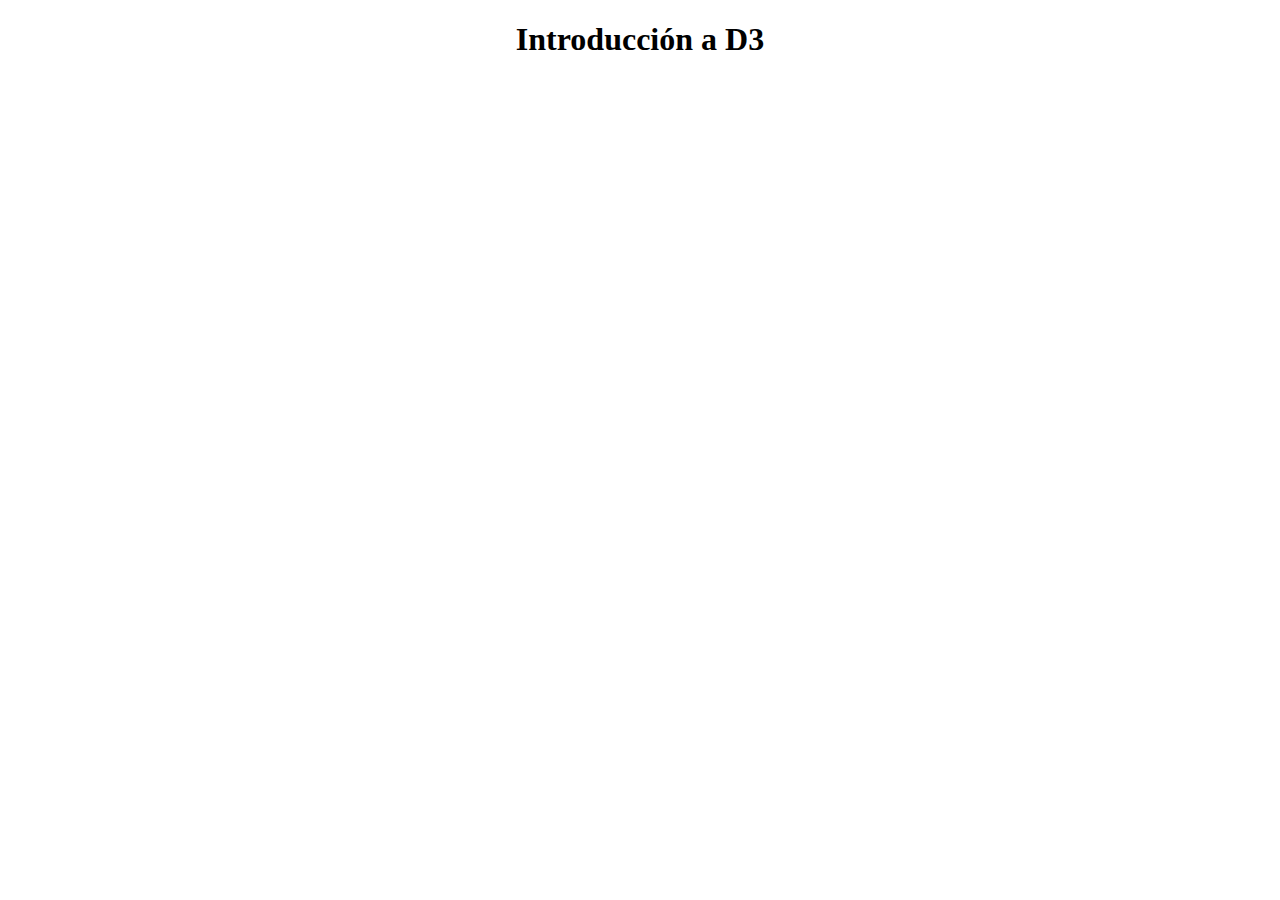
<file: ayudantias/ayudantia03/index.html>
<!DOCTYPE html>
<html lang="en">
<head>
    <meta charset="UTF-8">
    <meta name="viewport" content="width=device-width, initial-scale=1.0">
    <meta http-equiv="X-UA-Compatible" content="ie=edge">
    <link href='src/css/style.css' rel='stylesheet'>
    <script src='https://d3js.org/d3.v5.min.js' charset='utf-8'></script> <!-- Load D3 Library (js) V5 -->
    <meta http-equiv="Cache-control" content="no-cache">
    <title>Introducción a D3</title>
</head>
    <body>
        <h1 id='d3-header'>Introducción a D3</h1>
        <p id="select-this"></p>

        <script src="src/js/snippet1.js"></script> <!-- Cambiar por el snippet correspondiente -->
    </body>
</html>
</file>
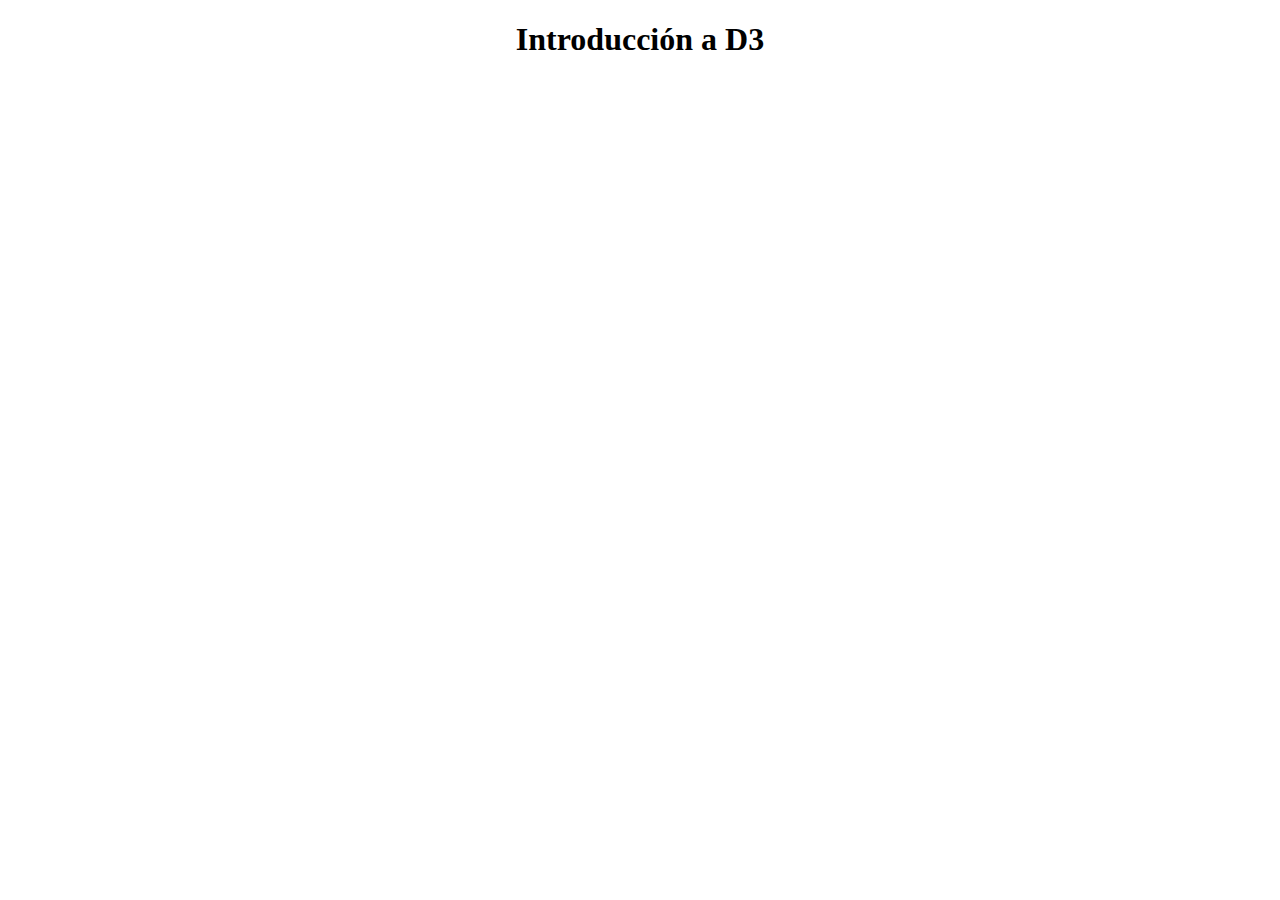
<file: ayudantias/ayudantia04/index.html>
<!DOCTYPE html>
<html lang="en">
<head>
    <meta charset="UTF-8">
    <meta name="viewport" content="width=device-width, initial-scale=1.0">
    <meta http-equiv="X-UA-Compatible" content="ie=edge">
    <link href='src/css/style.css' rel='stylesheet'>
    <script src='https://d3js.org/d3.v5.min.js' charset='utf-8'></script> <!-- Load D3 Library (js) V5 -->
    <meta http-equiv="Cache-control" content="no-cache">
    <title>Introducción a D3</title>
</head>
    <body>
        <h1 id='d3-header'>Introducción a D3</h1>
        <p id="select-this"></p>

        <script src="src/js/iris.js"></script>
        <!-- <script src="src/js/scatterplot.js"></script> -->
    </body>
</html>
</file>
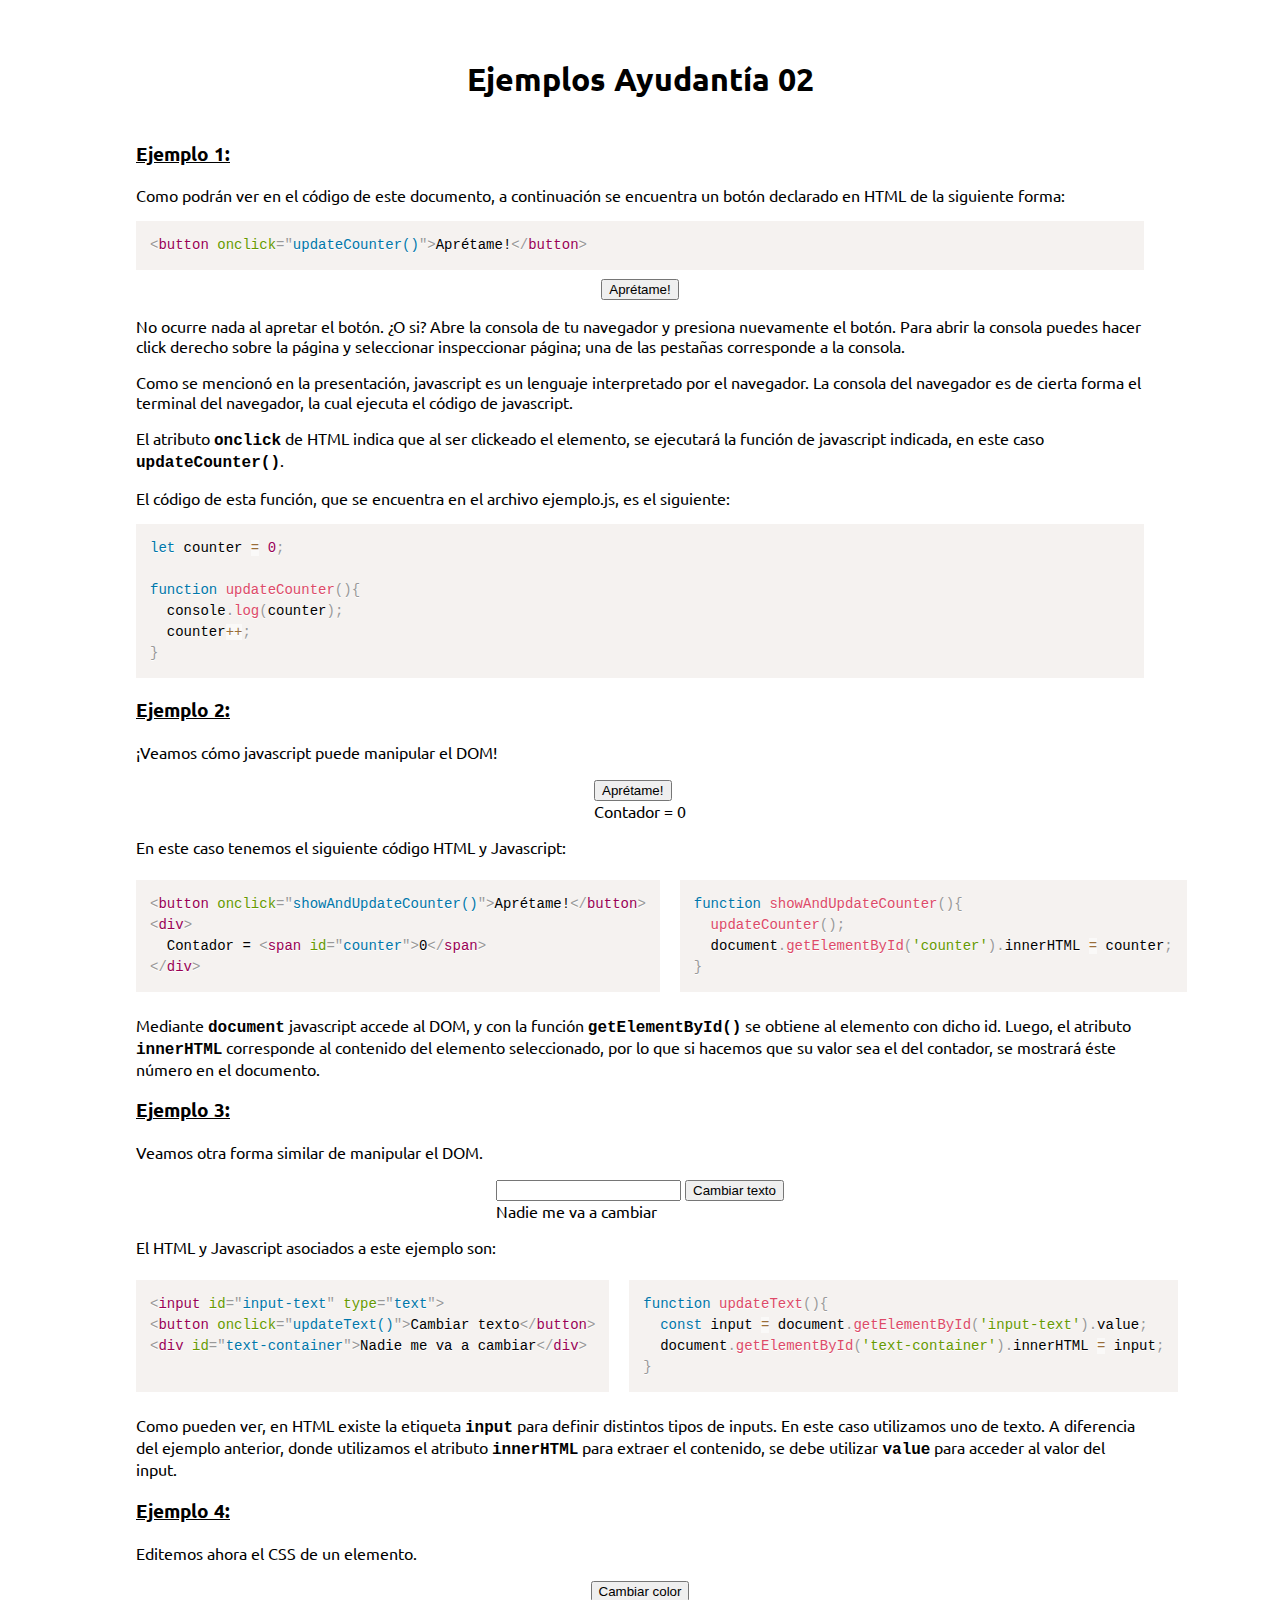
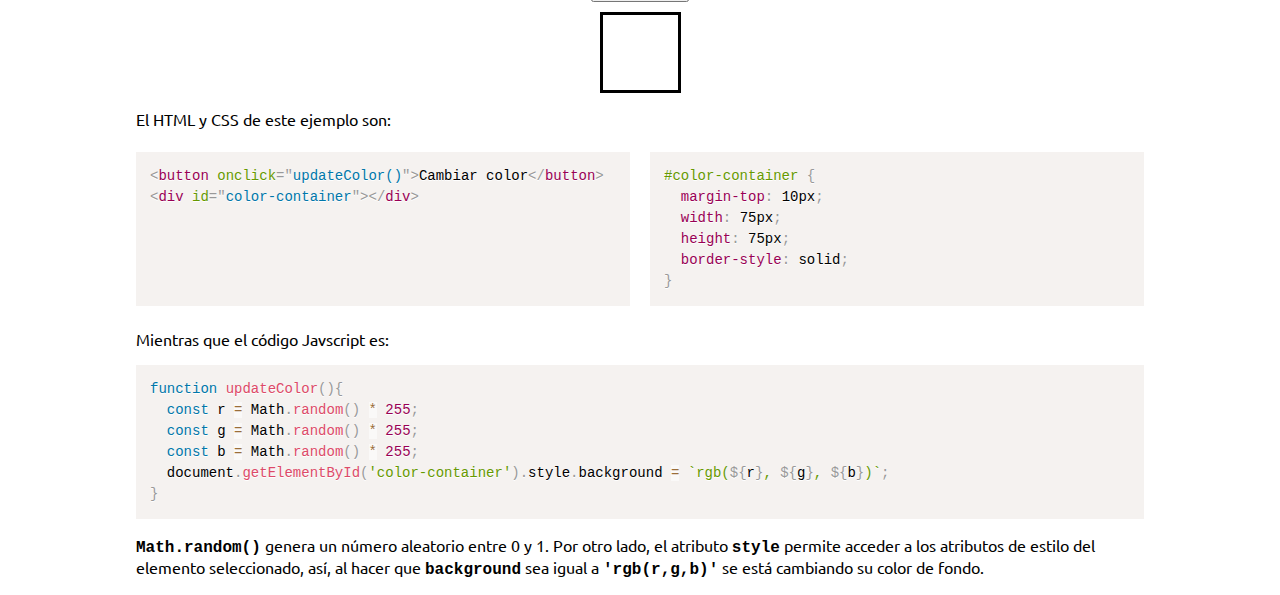
<file: ayudantias/ayudantia02/ejemplo.html>
<!DOCTYPE html>
<html lang="en">
<head>
  <meta charset="UTF-8">
  <meta name="viewport" content="width=device-width, initial-scale=1.0">
  <meta http-equiv="X-UA-Compatible" content="ie=edge">
  <title>Ejemplos de Javascript</title>
  <link rel="stylesheet" type="text/css" href="//fonts.googleapis.com/css?family=Ubuntu" />
  <link href="./assets/prism.css" rel="stylesheet"/>
  <link href="./assets/style.css" rel="stylesheet"/>
</head>
<body>
  <div id="container">
    <div class="title">
      <h1>Ejemplos Ayudantía 02</h1>
    </div>

    <div class="ejemplo">
      <h3>Ejemplo 1:</h3>
      <p>
        Como podrán ver en el código de este documento, a continuación
        se encuentra un botón declarado en HTML de la siguiente forma:
      </p>
      <pre><code class="language-markup">&lt;button onclick="updateCounter()">Aprétame!&lt;/button></code></pre>
      <div class="horizontally-centered">
        <div>
          <button onclick="updateCounter()">Aprétame!</button>
        </div>
      </div>
      <p>
        No ocurre nada al apretar el botón. ¿O si? Abre la consola de 
        tu navegador y presiona nuevamente el botón. Para abrir la consola
        puedes hacer click derecho sobre la página y seleccionar inspeccionar página;
        una de las pestañas corresponde a la consola.
      </p>
      <p>
        Como se mencionó en la presentación, javascript es un lenguaje
        interpretado por el navegador. La consola del navegador
        es de cierta forma el terminal del navegador, la cual ejecuta
        el código de javascript.
      </p>
      <p>
        El atributo <span class="code">onclick</span> de HTML indica
        que al ser clickeado el elemento, se ejecutará la función
        de javascript indicada, en este caso <span class="code">updateCounter()</span>.
      </p>
      <p>
        El código de esta función, que se encuentra en el archivo <span classs="code">ejemplo.js</span>,
        es el siguiente:
      </p>
      <pre><code class="language-javascript">let counter = 0;

function updateCounter(){
  console.log(counter);
  counter++;
}</code></pre>
    </div>

    <div class="ejemplo">
      <h3>Ejemplo 2:</h3>
      <p>¡Veamos cómo javascript puede manipular el DOM!</p>
      <div class="horizontally-centered">
        <div>
          <button onclick="showAndUpdateCounter()">Aprétame!</button>
          <div>
            Contador = <span id="counter">0</span>
          </div>
        </div>
      </div>
      <p>En este caso tenemos el siguiente código HTML y Javascript:</p>
      <div class="split">
        <div class="left">
          <pre><code class="language-markup">&lt;button onclick="showAndUpdateCounter()">Aprétame!&lt;/button>
&lt;div>
  Contador = &lt;span id="counter">0&lt;/span>
&lt;/div></code></pre>
        </div>
        <div class="right">
            <pre><code class="language-javascript">function showAndUpdateCounter(){
  updateCounter();
  document.getElementById('counter').innerHTML = counter;
}</code></pre>
        </div>
      </div>
      <p>Mediante <span class="code">document</span> javascript accede al DOM,
      y con la función <span class="code">getElementById()</span> se obtiene
      al elemento con dicho id. Luego, el atributo <span class="code">innerHTML</span>
      corresponde al contenido del elemento seleccionado, por lo que si
      hacemos que su valor sea el del contador, se mostrará éste número en el 
      documento.</p>
    </div>

    <div class="ejemplo">
      <h3>Ejemplo 3:</h3>
      <p>Veamos otra forma similar de manipular el DOM.</p>
      <div class="horizontally-centered">
        <div>
          <input id="input-text" type="text">
          <button onclick="updateText()">Cambiar texto</button>
          <div id="text-container">Nadie me va a cambiar</div>
        </div>
      </div>
      <p>El HTML y Javascript asociados a este ejemplo son:</p>
      <div class="split">
        <div class="left">
            <pre><code class="language-markup">&lt;input id="input-text" type="text">
&lt;button onclick="updateText()">Cambiar texto&lt;/button>
&lt;div id="text-container">Nadie me va a cambiar&lt;/div>

</code></pre>
        </div>
        <div class="right">
          <pre><code class="language-javascript">function updateText(){
  const input = document.getElementById('input-text').value;
  document.getElementById('text-container').innerHTML = input;
}</code></pre>
        </div>
      </div>
      <p>Como pueden ver, en HTML existe la etiqueta <span class="code">input</span>
      para definir distintos tipos de inputs. En este caso utilizamos uno de texto.
      A diferencia del ejemplo anterior, donde utilizamos el atributo 
      <span class="code">innerHTML</span> para extraer el contenido, se debe
      utilizar <span class="code">value</span> para acceder al valor del input.
      </p>
    </div>

    <div class="ejemplo">
      <h3>Ejemplo 4:</h3>
      <p>Editemos ahora el CSS de un elemento.</p>
      <div class="horizontally-centered">
        <div>
          <button onclick="updateColor()">Cambiar color</button>
        </div>
        <div id="color-container"></div>
      </div>
      <p>El HTML y CSS de este ejemplo son:</p>
      <div class="split">
        <div class="left">
          <pre><code class="language-markup">&lt;button onclick="updateColor()">Cambiar color&lt;/button>
&lt;div id="color-container">&lt;/div>




</code></pre>
        </div>
        <div class="right">
          <pre><code class="language-css">#color-container {
  margin-top: 10px;
  width: 75px;
  height: 75px;
  border-style: solid;
}</code></pre>
        </div>
      </div>
      <p>Mientras que el código Javscript es:</p>
      <pre><code class="language-javascript">function updateColor(){
  const r = Math.random() * 255;
  const g = Math.random() * 255;
  const b = Math.random() * 255;
  document.getElementById('color-container').style.background = `rgb(${r}, ${g}, ${b})`;
}</code></pre>
      <p><span class="code">Math.random()</span> genera un número aleatorio entre
      0 y 1. Por otro lado, el atributo <span class="code">style</span> permite
      acceder a los atributos de estilo del elemento seleccionado, así,
      al hacer que <span class="code">background</span> sea igual a 
      <span class="code">'rgb(r,g,b)'</span> se está cambiando su color
      de fondo.</p>
    </div>

  </div>
  <script src="ejemplo.js"></script>
  <script src="./assets/prism.js"></script>
</body>
</html>
</file>
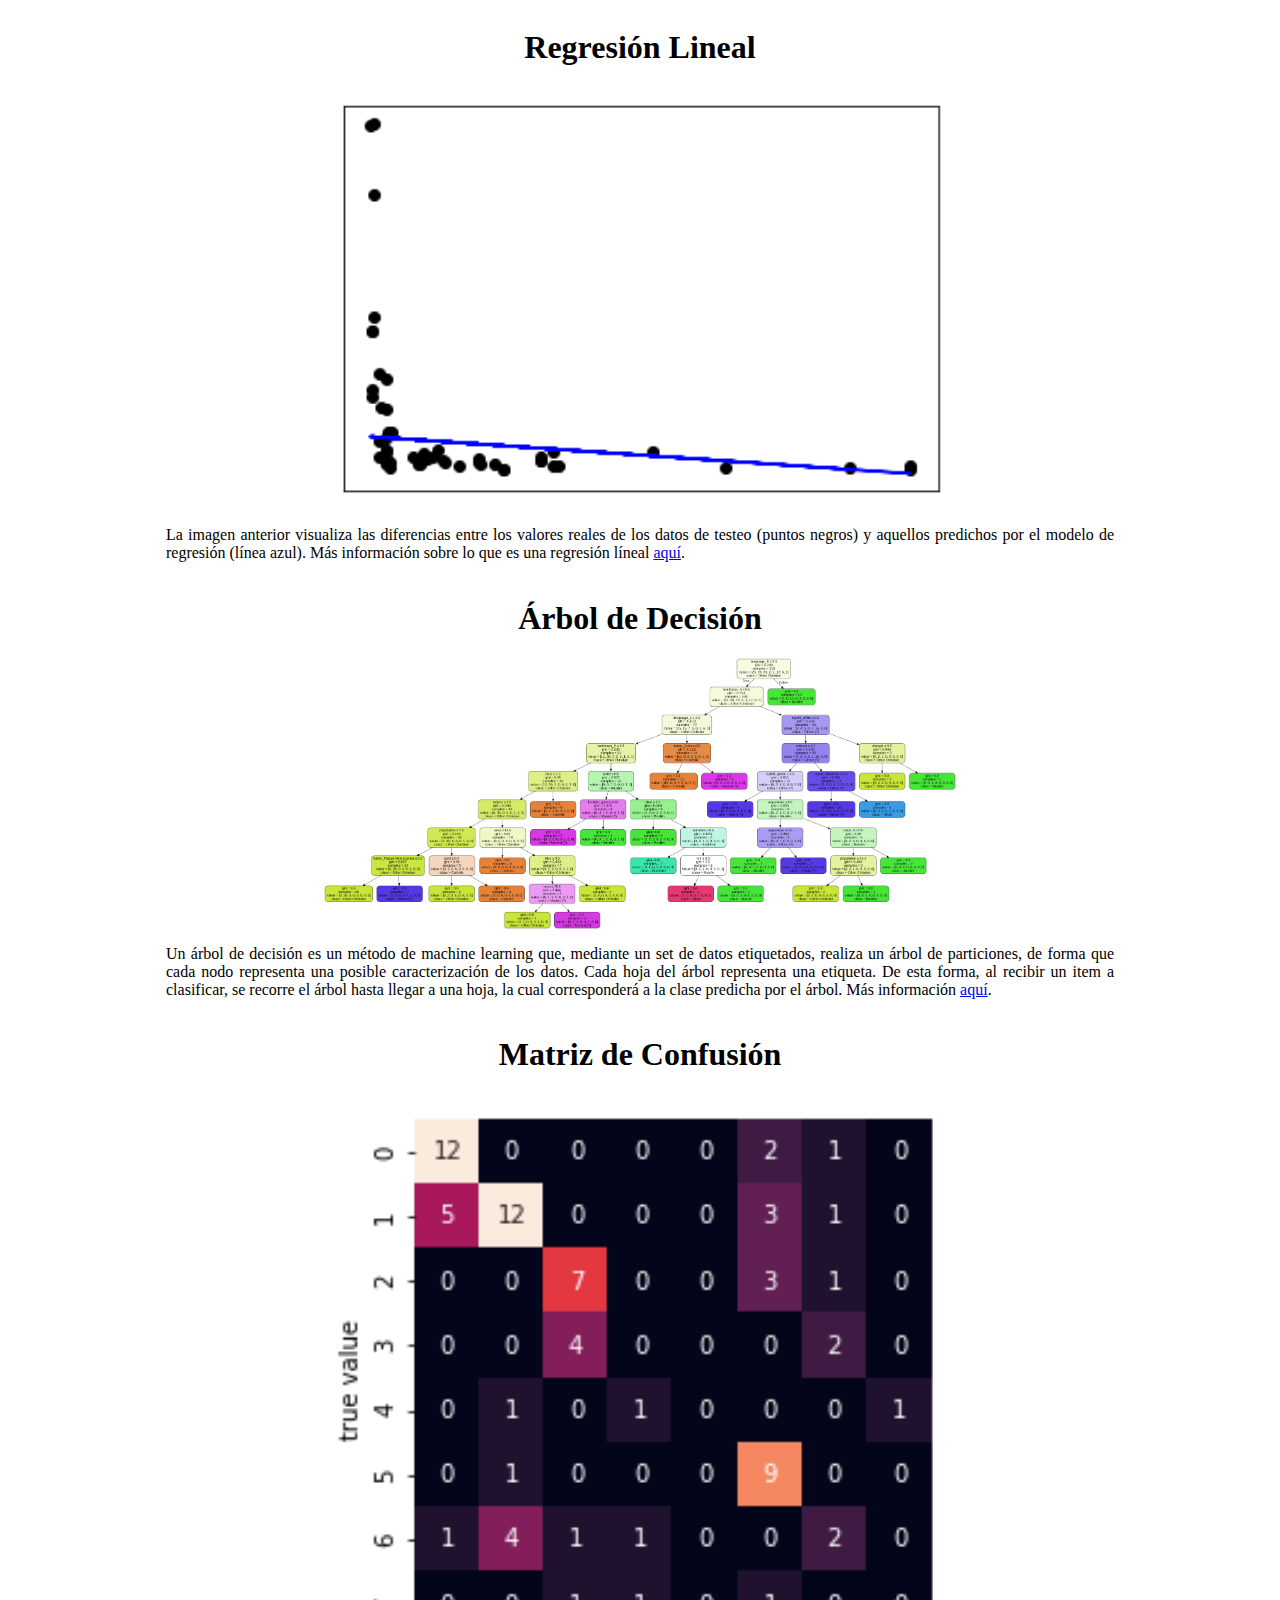
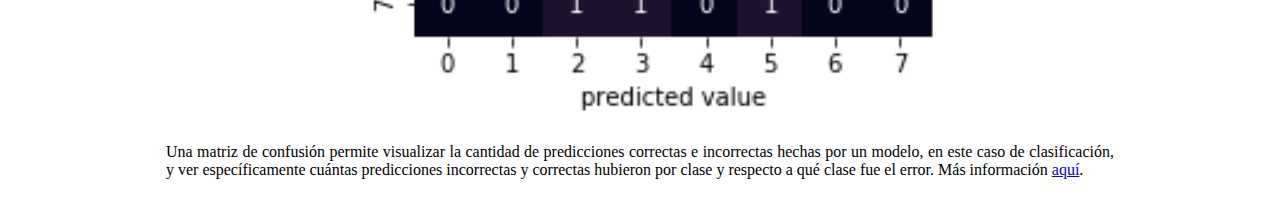
<file: ayudantias/ayudantia01/Solucion/template.html>
<!DOCTYPE html>
<html>
  <head>
    <title>Solución Ayudantía 1</title>
    <link href='style.css' rel='stylesheet'>
  </head>
  <body>
    <div class="centered">
      <h1>Regresión Lineal</h1>
      <img src="scatterplot.png">
      <p>
        La imagen anterior visualiza las diferencias entre los valores reales de los datos de testeo (puntos negros)
        y aquellos predichos por el modelo de regresión (línea azul). Más información sobre lo que es una regresión líneal <a href="https://es.wikipedia.org/wiki/Regresi%C3%B3n_lineal">aquí</a>.
      </p>
    </div>
    <div class="centered">
      <h1>Árbol de Decisión</h1>
      <img src="decision_tree.png">
      <p>
        Un árbol de decisión es un método de machine learning que, mediante un set de datos etiquetados, realiza un árbol
        de particiones, de forma que cada nodo representa una posible caracterización de los datos. Cada hoja del árbol 
        representa una etiqueta. De esta forma, al recibir un item a clasificar, se recorre el árbol hasta llegar a una hoja,
        la cual corresponderá a la clase predicha por el árbol. Más información <a href="https://es.wikipedia.org/wiki/%C3%81rbol_de_decisi%C3%B3n">aquí</a>.
      </p>
    </div>
    <div class="centered">
      <h1>Matriz de Confusión</h1>
      <img src="matrix.png">
      <p>
        Una matriz de confusión permite visualizar la cantidad de predicciones correctas e incorrectas hechas por un modelo, en este caso de clasificación,
        y ver específicamente cuántas predicciones incorrectas y correctas hubieron por clase y respecto a qué clase fue el error. Más información 
        <a href="https://es.wikipedia.org/wiki/Matriz_de_confusi%C3%B3n">aquí</a>.
      </p>
    </div>
  </body>
</html>
</file>
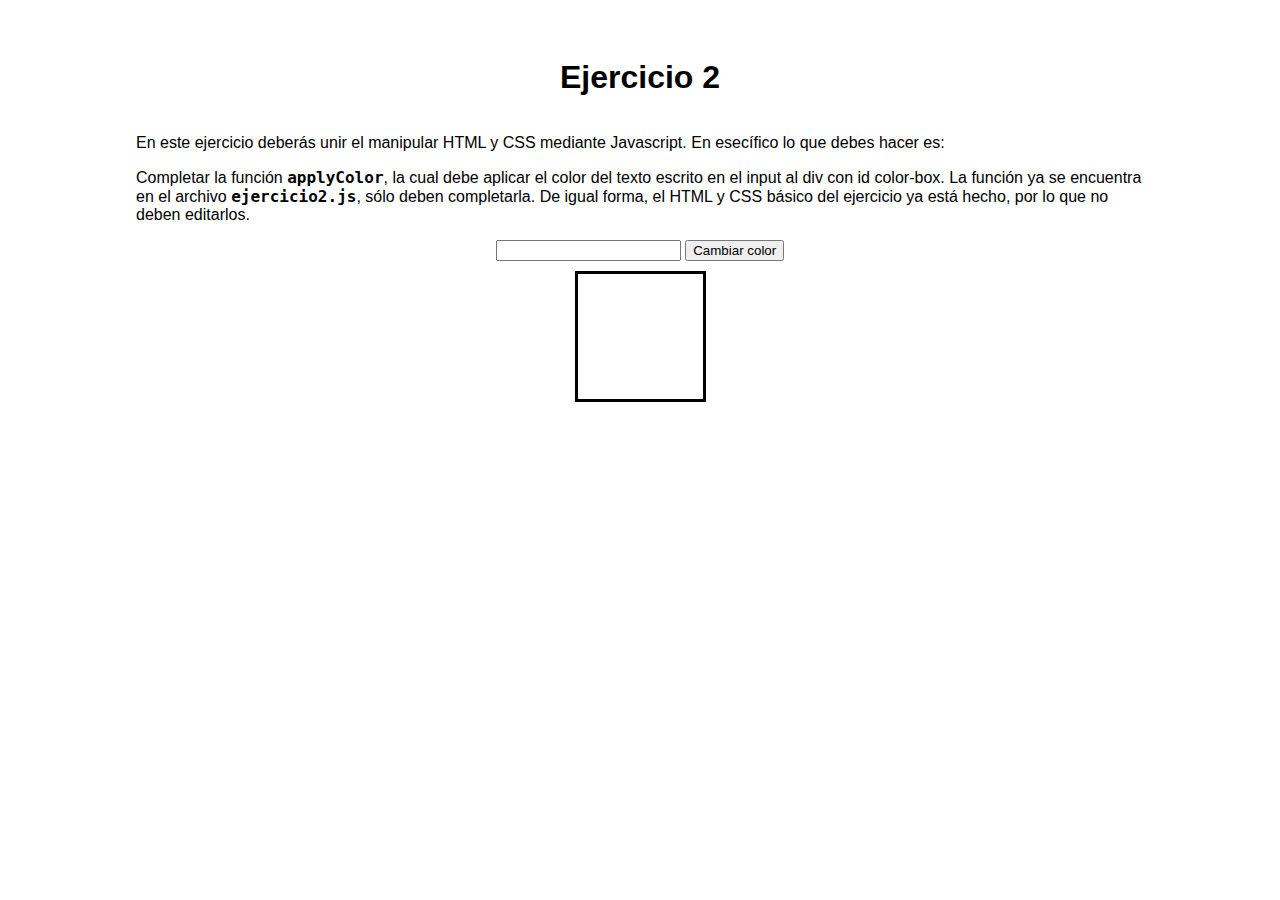
<file: ayudantias/ayudantia02/ejercicios/ejercicio2.html>
<!DOCTYPE html>
<html lang="en">
<head>
  <meta charset="UTF-8">
  <meta name="viewport" content="width=device-width, initial-scale=1.0">
  <meta http-equiv="X-UA-Compatible" content="ie=edge">
  <title>Ejercicio 2</title>
  <link href="../assets/style.css" rel="stylesheet"/>
</head>
<body>
  <div id="container">
    <div class="title">
      <h1>Ejercicio 2</h1>
    </div>
    <p>
      En este ejercicio deberás unir el manipular HTML y CSS mediante 
      Javascript. En esecífico lo que debes hacer es:
    </p>
    <p>
      Completar la función <span class="code">applyColor</span>, la cual
      debe aplicar el color del texto escrito en el input al <span class="class">div</span>
      con id <span class="class">color-box</span>. La función ya se encuentra 
      en el archivo <span class="code">ejercicio2.js</span>, sólo deben completarla.
      De igual forma, el HTML y CSS básico del ejercicio ya está hecho, por
      lo que no deben editarlos.
    </p>

    <div class="horizontally-centered">
      <div>
        <input id="input-text" type="text">
        <button onclick="applyColor()">Cambiar color</button>
      </div>
      <div id="color-box"></div>
    </div>

    <script src="ejercicio2.js"></script>

  </div>
</body>
</html>
</file>
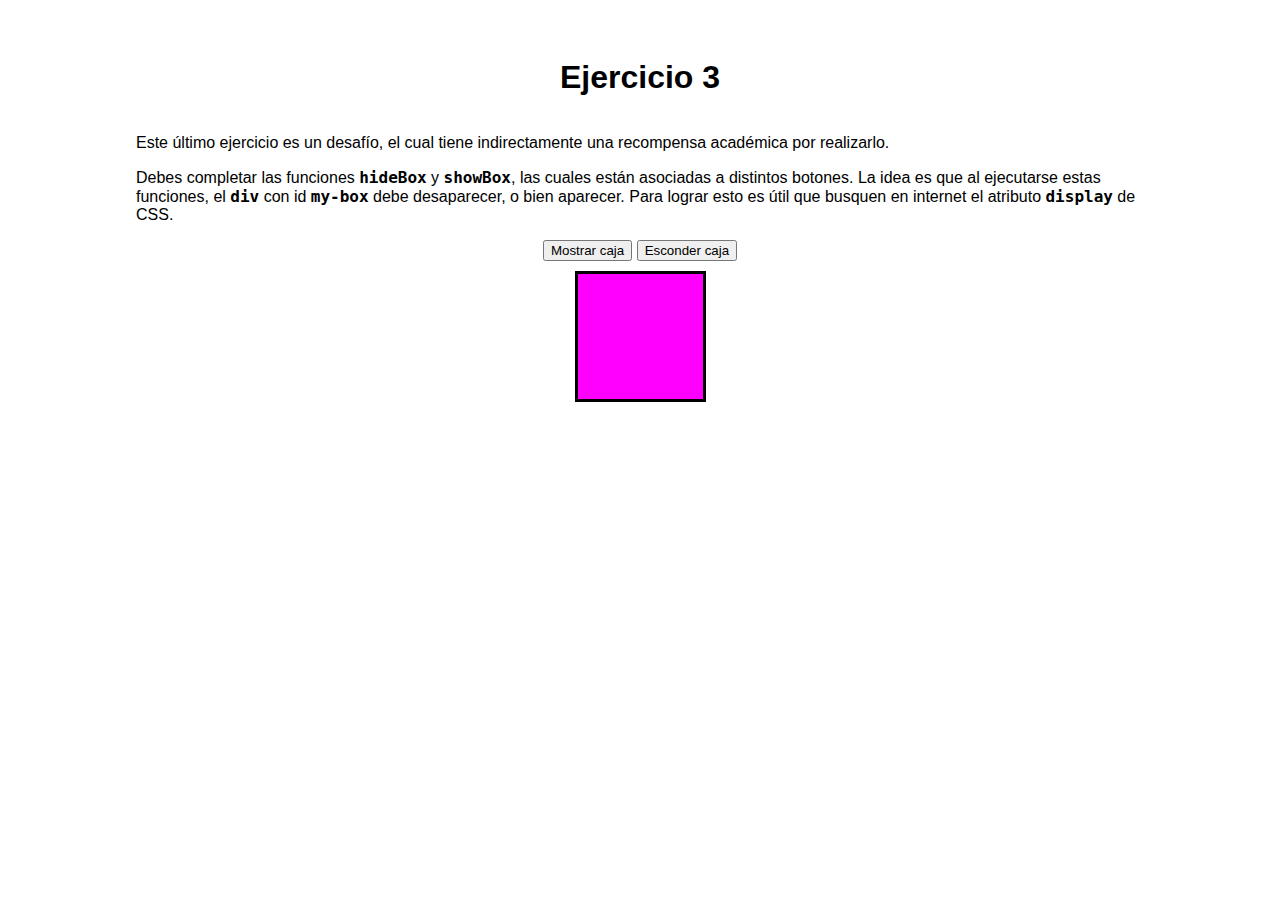
<file: ayudantias/ayudantia02/ejercicios/ejercicio3.html>
<!DOCTYPE html>
<html lang="en">
<head>
  <meta charset="UTF-8">
  <meta name="viewport" content="width=device-width, initial-scale=1.0">
  <meta http-equiv="X-UA-Compatible" content="ie=edge">
  <title>Ejercicio 2</title>
  <link href="../assets/style.css" rel="stylesheet"/>
</head>
<body>
  <div id="container">
    <div class="title">
      <h1>Ejercicio 3</h1>
    </div>
    <p>
      Este último ejercicio es un desafío, el cual tiene indirectamente
      una recompensa académica por realizarlo.
    </p>
    <p>
      Debes completar las funciones <span class="code">hideBox</span>
      y <span class="code">showBox</span>, las cuales están asociadas
      a distintos botones. La idea es que al ejecutarse estas funciones,
      el <span class="code">div</span> con id <span class="code">my-box</span> 
      debe desaparecer, o bien aparecer. Para lograr esto es útil que
      busquen en internet el atributo <span class="code">display</span>
      de CSS.
    </p>

    <div class="horizontally-centered">
      <div>
        <button onclick="showBox()">Mostrar caja</button>
        <button onclick="hideBox()">Esconder caja</button>
      </div>
      <div id="my-box"></div>
    </div>

    <script src="ejercicio3.js"></script>

  </div>
</body>
</html>
</file>
<file: ayudantias/ayudantia03/src/css/style.css>
#d3-header {
    text-align: center;
    font-size: 24pt;
    font-family: Georgia, 'Times New Roman', Times, serif;
}

.pokemon {
    display: inline-block;
    width: 23%;
    margin-left: 1%;
    margin-bottom: 4px;
    border: 1px solid black;
    /* font-size: 30px; */
    text-align: center;
    border-radius: 4px;
    padding-top: 4px;
    padding-bottom: 4px;
    }
</file>
<file: ayudantias/ayudantia04/src/css/style.css>
#d3-header {
    text-align: center;
    font-size: 24pt;
    font-family: Georgia, 'Times New Roman', Times, serif;
}

.back {
    fill: azure;
}
</file>
<file: ayudantias/ayudantia02/assets/prism.css>
/* PrismJS 1.17.1
https://prismjs.com/download.html#themes=prism&languages=markup+css+clike+javascript */
/**
 * prism.js default theme for JavaScript, CSS and HTML
 * Based on dabblet (http://dabblet.com)
 * @author Lea Verou
 */

code[class*="language-"],
pre[class*="language-"] {
	color: black;
	background: none;
	text-shadow: 0 1px white;
	font-family: Consolas, Monaco, 'Andale Mono', 'Ubuntu Mono', monospace;
	font-size: 1em;
	text-align: left;
	white-space: pre;
	word-spacing: normal;
	word-break: normal;
	word-wrap: normal;
	line-height: 1.5;

	-moz-tab-size: 4;
	-o-tab-size: 4;
	tab-size: 4;

	-webkit-hyphens: none;
	-moz-hyphens: none;
	-ms-hyphens: none;
	hyphens: none;
}

pre[class*="language-"]::-moz-selection, pre[class*="language-"] ::-moz-selection,
code[class*="language-"]::-moz-selection, code[class*="language-"] ::-moz-selection {
	text-shadow: none;
	background: #b3d4fc;
}

pre[class*="language-"]::selection, pre[class*="language-"] ::selection,
code[class*="language-"]::selection, code[class*="language-"] ::selection {
	text-shadow: none;
	background: #b3d4fc;
}

@media print {
	code[class*="language-"],
	pre[class*="language-"] {
		text-shadow: none;
	}
}

/* Code blocks */
pre[class*="language-"] {
	padding: 1em;
	margin: .5em 0;
	overflow: auto;
}

:not(pre) > code[class*="language-"],
pre[class*="language-"] {
	background: #f5f2f0;
}

/* Inline code */
:not(pre) > code[class*="language-"] {
	padding: .1em;
	border-radius: .3em;
	white-space: normal;
}

.token.comment,
.token.prolog,
.token.doctype,
.token.cdata {
	color: slategray;
}

.token.punctuation {
	color: #999;
}

.namespace {
	opacity: .7;
}

.token.property,
.token.tag,
.token.boolean,
.token.number,
.token.constant,
.token.symbol,
.token.deleted {
	color: #905;
}

.token.selector,
.token.attr-name,
.token.string,
.token.char,
.token.builtin,
.token.inserted {
	color: #690;
}

.token.operator,
.token.entity,
.token.url,
.language-css .token.string,
.style .token.string {
	color: #9a6e3a;
	background: hsla(0, 0%, 100%, .5);
}

.token.atrule,
.token.attr-value,
.token.keyword {
	color: #07a;
}

.token.function,
.token.class-name {
	color: #DD4A68;
}

.token.regex,
.token.important,
.token.variable {
	color: #e90;
}

.token.important,
.token.bold {
	font-weight: bold;
}
.token.italic {
	font-style: italic;
}

.token.entity {
	cursor: help;
}
</file>
<file: ayudantias/ayudantia02/assets/style.css>
body {
    display: grid;
    grid-template-columns: minmax(100px, 10vw) minmax(800px, 80vw) minmax(100px, 10vw);
    font-family: 'Ubuntu', sans-serif;
}

#container {
    grid-column: 2/3;
    padding-top: 30px;
}

.title {
    width: 100%;
    display: flex;
    flex-direction: column;
    align-items: center;
    justify-content: center;
}

.ejemplo h3 {
    text-decoration: underline;
}

.code {
    font-weight: bold;
    font-family: Consolas, Monaco, 'Andale Mono', 'Ubuntu Mono', monospace;
}

.horizontally-centered {
    width: 100%;
    display: flex;
    flex-direction: column;
    justify-content: center;
    align-items: center;
}

.split {
    width: 100%;
    display: grid;
    grid-template-columns: 1fr 1fr;
}

.left {
    grid-column: 1/2;
    padding-right: 10px;
}

.right {
    grid-column: 2/3;
    padding-left: 10px;
}

code[class*="language-"], pre[class*="language-"] {
    font-size: 14px;
}

#color-container {
    margin-top: 10px;
    width: 75px;
    height: 75px;
    border-style: solid;
}

#color-box {
    margin-top: 10px;
    width: 125px;
    height: 125px;
    border-style: solid;
}

#my-box {
    margin-top: 10px;
    width: 125px;
    height: 125px;
    border-style: solid;
    background: magenta;
}
</file>
<file: ayudantias/ayudantia01/Solucion/style.css>
.centered {
    width: 100%;
    display: flex;
    flex-direction: column;
    align-items: center;
    justify-content: center;
}

img {
    width: 50%;
}

p {
    width: 75%;
    text-align: justify;
}
</file>
